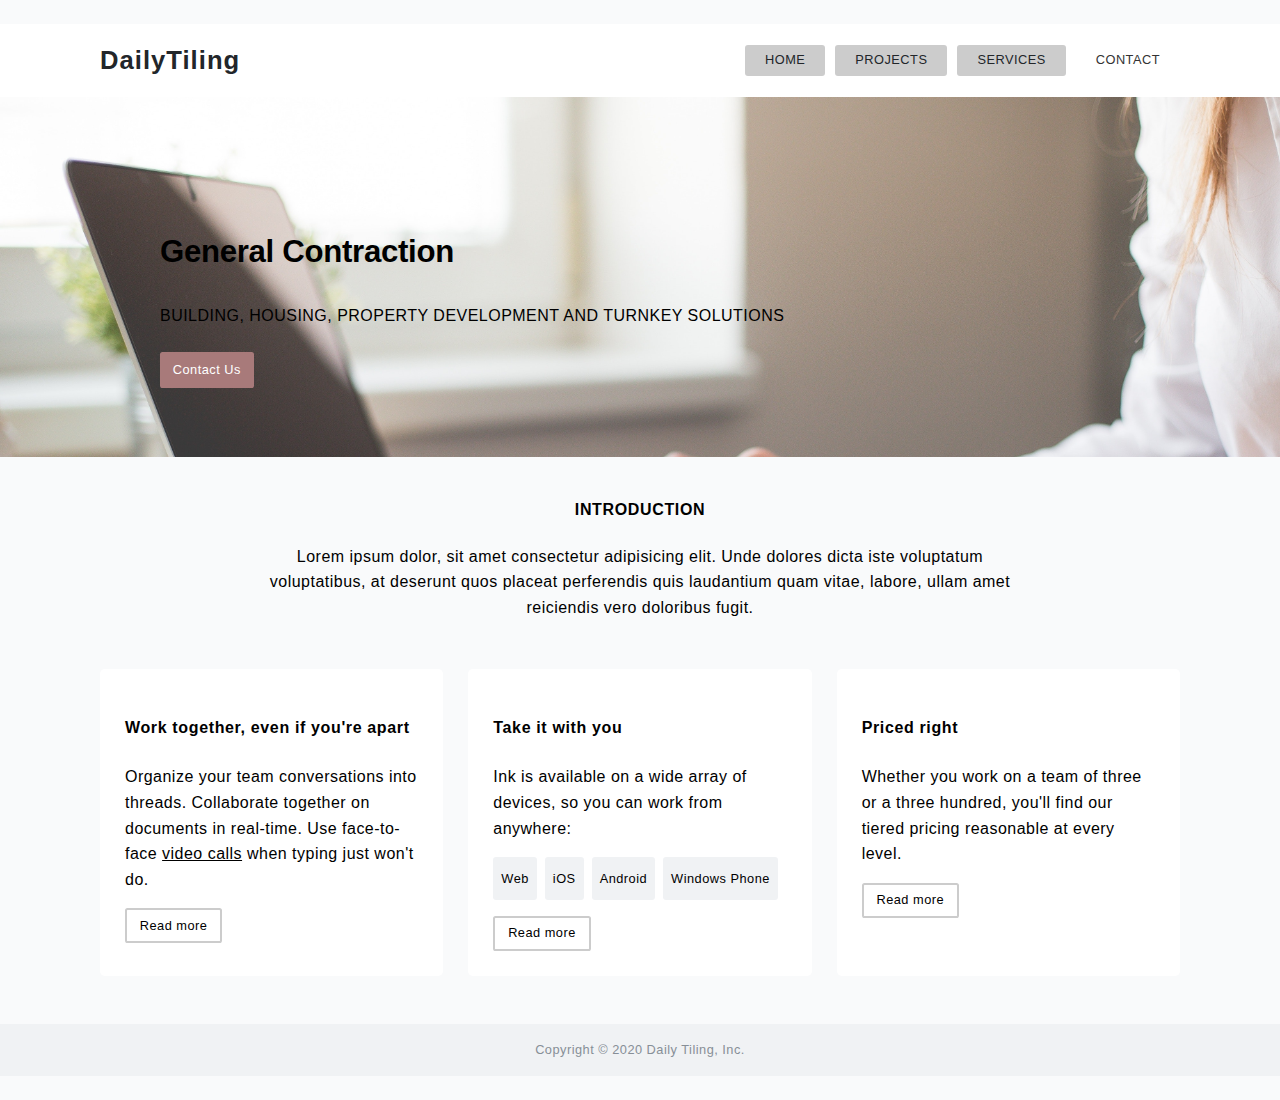
<file: Index.html>
<!DOCTYPE html>
<html lang="en">
  <head>
    <meta charset="UTF-8" />
    <meta name="viewport" content="width=device-width, initial-scale=1.0" />
    <meta http-equiv="X-UA-Compatible" content="ie=edge" />
    <link rel="stylesheet" href="main.css" />
    <link rel="stylesheet" href="styles/home.css" />
    <title>Document</title>
  </head>
  <body>
    <nav class="nav-container">
      <div class="nav-container__inner">
        <a class="home-link" href="/">DailyTiling</a>
        <ul class="top-nav">
          <li><a href="/">Home</a></li>
          <li><a href="./views/Projects.html">Projects</a></li>
          <li><a href="./views/services.html">Services</a></li>
          <li class="top-nav__featured">
            <a href="./views/contact.html">Contact</a>
          </li>
        </ul>
      </div>
    </nav>
    <div class="hero">
      <div class="hero__inner">
        <h2>General Contraction</h2>
        <p>BUILDING, HOUSING, PROPERTY DEVELOPMENT AND TURNKEY SOLUTIONS</p>
        <a href="/sign-up" class="button button--cta">Contact Us</a>
      </div>
    </div>
    <div class="container description">
      <h4>introduction</h4>
      <p>
        Lorem ipsum dolor, sit amet consectetur adipisicing elit. Unde dolores
        dicta iste voluptatum voluptatibus, at deserunt quos placeat perferendis
        quis laudantium quam vitae, labore, ullam amet reiciendis vero doloribus
        fugit.
      </p>
    </div>
    <div class="container">
      <div class="tile-row">
        <div class="tile">
          <h4>Work together, even if you're apart</h4>
          <p>
            Organize your team conversations into threads. Collaborate together
            on documents in real-time. Use face-to-face
            <a href="/features/video-calling">video calls</a> when typing just
            won't do.
          </p>
          <a href="/collaboration" class="button">Read more</a>
        </div>
        <div class="tile">
          <h4>Take it with you</h4>
          <p>
            Ink is available on a wide array of devices, so you can work from
            anywhere:
          </p>
          <ul class="tag-list">
            <li>Web</li>
            <li>iOS</li>
            <li>Android</li>
            <li>Windows Phone</li>
          </ul>
          <a href="/supported-devices" class="button">Read more</a>
        </div>

        <div class="tile">
          <h4>Priced right</h4>
          <p>
            Whether you work on a team of three or a three hundred, you'll find
            our tiered pricing reasonable at every level.
          </p>
          <a href="/pricing" class="button">Read more</a>
        </div>
      </div>
    </div>
    <footer class="page-footer">
      <div class="page-footer__inner">
        Copyright &copy; 2020 Daily Tiling, Inc.
      </div>
    </footer>
  </body>
</html>
</file>
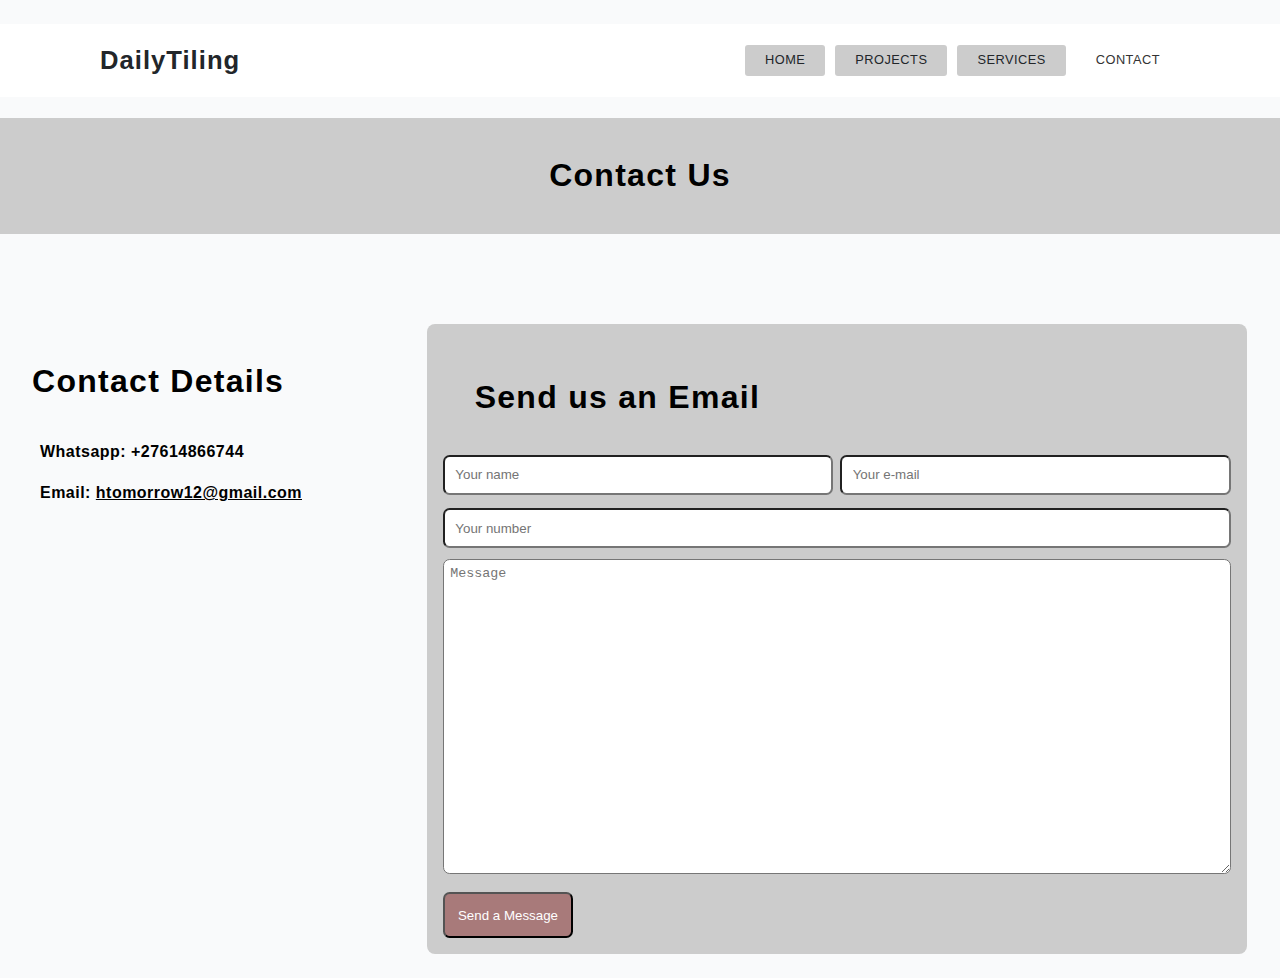
<file: views/contact.html>
<!DOCTYPE html>
<html lang="en">
  <head>
    <meta charset="UTF-8" />
    <meta name="viewport" content="width=device-width, initial-scale=1.0" />
    <meta http-equiv="X-UA-Compatible" content="ie=edge" />
    <link rel="stylesheet" href="../main.css" />
    <link rel="stylesheet" href="../styles/contact.css" />
    <link rel="stylesheet" href="../styles/all.min.css" />
    <title>Document</title>
  </head>
  <body>
    <nav class="nav-container">
      <div class="nav-container__inner">
        <a class="home-link" href="/">DailyTiling</a>
        <ul class="top-nav">
          <li><a href="/">Home</a></li>
          <li><a href="./Projects.html">Projects</a></li>
          <li><a href="./services.html">Services</a></li>
          <li class="top-nav__featured">
            <a href="./contact.html">Contact</a>
          </li>
        </ul>
      </div>
    </nav>
    <h1 class="contact__title">Contact Us</h1>
    <div class="contact__row">
      <div class="contact__details">
        <h1 class="form__title">Contact Details</h1>
        <ul>
          <li>
            Whatsapp: +27614866744
          </li>
        </ul>
        <ul>
          <li>Email: <a href="#">htomorrow12@gmail.com</a></li>
        </ul>
      </div>
      <div class="contact__form">
        <h1 class="form__title">Send us an Email</h1>
        <div class="name__email">
          <input type="text" name="" id="Name" placeholder="Your name" />
          <input type="email" name="" id="Email" placeholder="Your e-mail" />
        </div>

        <input
          type="number"
          name=""
          id="Phone__number"
          placeholder="Your number"
        />
        <textarea
          name=""
          id="contact__message"
          cols="50"
          rows="20"
          placeholder="Message"
        ></textarea>
        <button type="submit" class="contact__button">Send a Message</button>
      </div>
    </div>

    <script src="../js/all.min.js"></script>
    <script src="../js/jquery-3.4.1.min.js"></script>
  </body>
</html>
</file>
<file: main.css>
/* @import url('https://fonts.googleapis.com/css?family=Roboto&display=swap'); */

:root {
    box-sizing: border-box;
    --brand-color: #333;
    --dark: #000;
    --medium-gray: #cccccc;
    --text-color: hsl(210, 11%, 15%);
    --gray: hsl(210, 7%, 56%);
    --light-gray: hsl(210, 17%, 95%);
    --extra-light-gray: hsl(210, 17%, 98%);
    --white: #ffffff;
    --red: hsl(342, 63%, 46%);
    --roboto: 'Roboto', sans-serif;
    --sansita: 'Sansita', sans-serif;
    margin: 0;
}

*,
*::before,
*::after {
    box-sizing: inherit;
}

body {
    margin: 0;
    font-family: var(--roboto);
    line-height: 1.6;
    letter-spacing: .03em;
    background-color: var(--extra-light-gray);
    margin-top: 1.5em;
    margin-bottom: 1.5em;
}

h1,
h2,
h3,
h4 {
    font-family: var(--sansita);
    letter-spacing: .04em;
}

a {
    color: var(--dark);
}

nav {
    position: sticky;
    /* position: fixed; */
    width: 100%;
    top: 0;
}

a:visited {
    color: var(--brand-color);
}

a:hover {
    color: var(--brand-color);
}

a:active {
    color: var(--red);
}


/* navigation start */

.nav-container {
    background-color: var(--white);
    margin-top: 0;
    padding-top: 0;
}

.nav-container__inner {
    display: flex;
    justify-content: space-between;
    align-items: center;
    max-width: 67.5em;
    margin: 0 auto;
    padding: 1em 0;
}

.home-link {
    color: var(--text-color);
    font-size: 1.6rem;
    font-family: var(--sansita);
    font-weight: bold;
    letter-spacing: .04em;
    text-decoration: none;
}

.top-nav {
    display: flex;
    list-style: none;
    margin: 0;
}

.top-nav>li+li {
    margin-left: .625em;
}

.top-nav a {
    display: block;
    font-size: .8rem;
    text-transform: uppercase;
    padding: .3rem 1.25rem;
    color: var(--text-color);
    background: var(--medium-gray);
    text-decoration: none;
    border-radius: 3px;
}

.top-nav a:hover {
    background-color: var(--dark);
    color: var(--white);
}

.top-nav__featured>a {
    color: var(--brand-color);
    background-color: var(--white);
}

.top-nav__featured>a:hover {
    color: var(--dark);
    /* font-weight: bold; */
    background-color: var(--medium-gray);
    border: 1px solid var(--dark);
}


/* navigation end */


/* Hero start */
</file>
<file: styles/home.css>
.hero {
    background: url(../collaboration.jpg) no-repeat;
    background-size: cover;
    margin-bottom: 2.5rem;
}



.hero__inner {
    /* max-width: 67.5em; */
    height: 40vh;
    margin-left: 10em;
    /* margin: 0 auto; */
    padding: 3.125em 0 12.5em;
    /* text-align: center; */
}

.hero h2 {
    font-size: 1.95rem;
    /* color: var(--white); */
    letter-spacing: -0.01em;
    margin-top: 2.5625em;
}

.button {
    display: inline-block;
    padding: .4em 1em;
    color: var(--dark);
    border: 2px solid var(--medium-gray);
    border-radius: .2em;
    text-decoration: none;
    font-size: .8rem;
}

.button:hover {
    background-color: var(--dark);
    color: var(--white);
}

.button--cta {
    padding: .6em 1em;
    background-color: #a87a7a;
    color: var(--white);
    border: none;
    margin-top: .625em;
}

.button--cta:hover {
    background-color: #8b0000;
    color: var(--white);
}

/* Hero end */

.container {
    margin: 0 auto;
    max-width: 67.5em;
}

.tile-row {
    display: flex;
}

.tile-row>*+* {
    margin-left: 1.5625em;
}

.tile-row>* {
    flex: 1;
}

.tile {
    background-color: var(--white);
    border-radius: .3em;
    padding: 1.5625em;
}

.tile>h4 {
    margin-bottom: 1.5em;
}

.tag-list {
    display: flex;
    list-style: none;
    padding-left: 0;
}

.tag-list li {
    /* display: inline; */
    padding: .3rem .5rem;
    font-size: .8rem;
    border-radius: .2rem;
    background-color: var(--light-gray);
    line-height: 2.6;
}

.tag-list>li+li {
    margin-left: .625em;
}

.description {
    text-align: center;
    max-width: 60vw;
    margin-bottom: 3em;

}

.description h4 {
    font-family: "Roboto", sans-serif;
    text-transform: uppercase;
}

.page-footer {
    margin-top: 3em;
    padding: 1em 0;
    background-color: var(--light-gray);
    color: var(--gray);
}

.page-footer__inner {
    margin: 0 auto;
    max-width: 67.5em;
    text-align: center;
    font-size: .8rem;
}
</file>
<file: styles/contact.css>
.contact__title {
    text-align: center;
    padding: 1em;
    background-color: #cccccc;
}

.contact__row {
    display: grid;
    grid-template-columns: 4fr 8fr;
    grid-template-rows: 1fr;
    margin-top: 10vh;
}

.contact__form {
    background-color: #cccccc;
    padding: 1em;
    border-radius: .5em;
    max-width: 820px;

}

.form__title {
    margin: 1em;
}

#contact__message {
    width: 100%;
    border-radius: .5em;
    outline: none;
    padding: .5em;
}

#Phone__number {
    width: 100%;
    padding: .8em;
    outline: none;
    border-radius: .5em;
    margin-bottom: .8em;
}

.name__email {
    display: flex;
    margin-bottom: .8em;
}

#Name {
    flex: auto;
    padding: .8em;
    border-radius: .5em;
}

#Email {
    flex: auto;
    padding: .8em;
    border-radius: .5em;
    margin-left: .5em;
}

.contact__button {
    padding: 1em;
    background-color: #a87a7a;
    color: #fff;
    cursor: pointer;
    outline: none;
    border-radius: .5em;
    margin-top: .8em;
}

.contact__button:hover {
    background-color: #8b0000;
}

.contact__details li {
    list-style: none;
    font-weight: bold;
}
</file>
